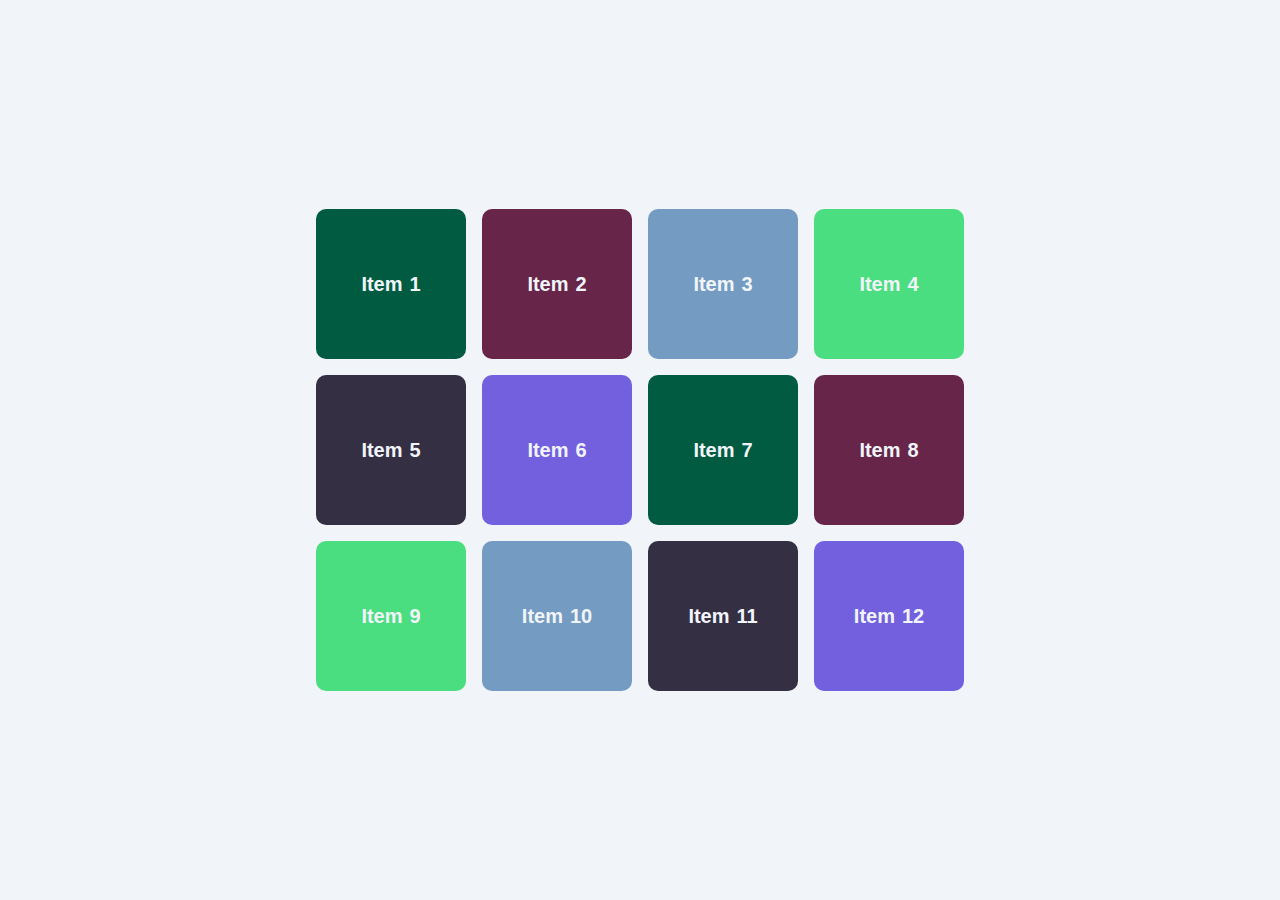
<file: index.html>
<!DOCTYPE html>
<html lang="en">

<head>
  <meta charset="UTF-8" />
  <meta http-equiv="X-UA-Compatible" content="IE=edge" />
  <meta name="viewport" content="width=device-width, initial-scale=1.0" />
  <link rel="stylesheet" href="style.css" />
  <title>Positions</title>
</head>

<body>

  <section>
    <div class="container">
      <div class="item item-1 item-one">Item 1</div>
      <div class="item item-2">Item 2</div>
      <div class="item item-3">Item 3</div>
      <div class="item item-4">Item 4</div>
      <div class="item item-5 item-five">Item 5</div>
      <div class="item item-6">Item 6</div>
      <div class="item item-7">Item 7</div>
      <div class="item item-8 item-eight">Item 8</div>
      <div class="item item-9">Item 9</div>
      <div class="item item-10">Item 10</div>
      <div class="item item-11">Item 11</div>
      <div class="item item-12">Item 12</div>
    </div>
  </section>

  <!-- <section>
    <h1>Hello, World!</h1>
  </section>
  <section>
    <h1>Hello, World!</h1>
  </section>
  <section>
    <h1>Hello, World!</h1>
  </section> -->
</body>

</html>
</file>
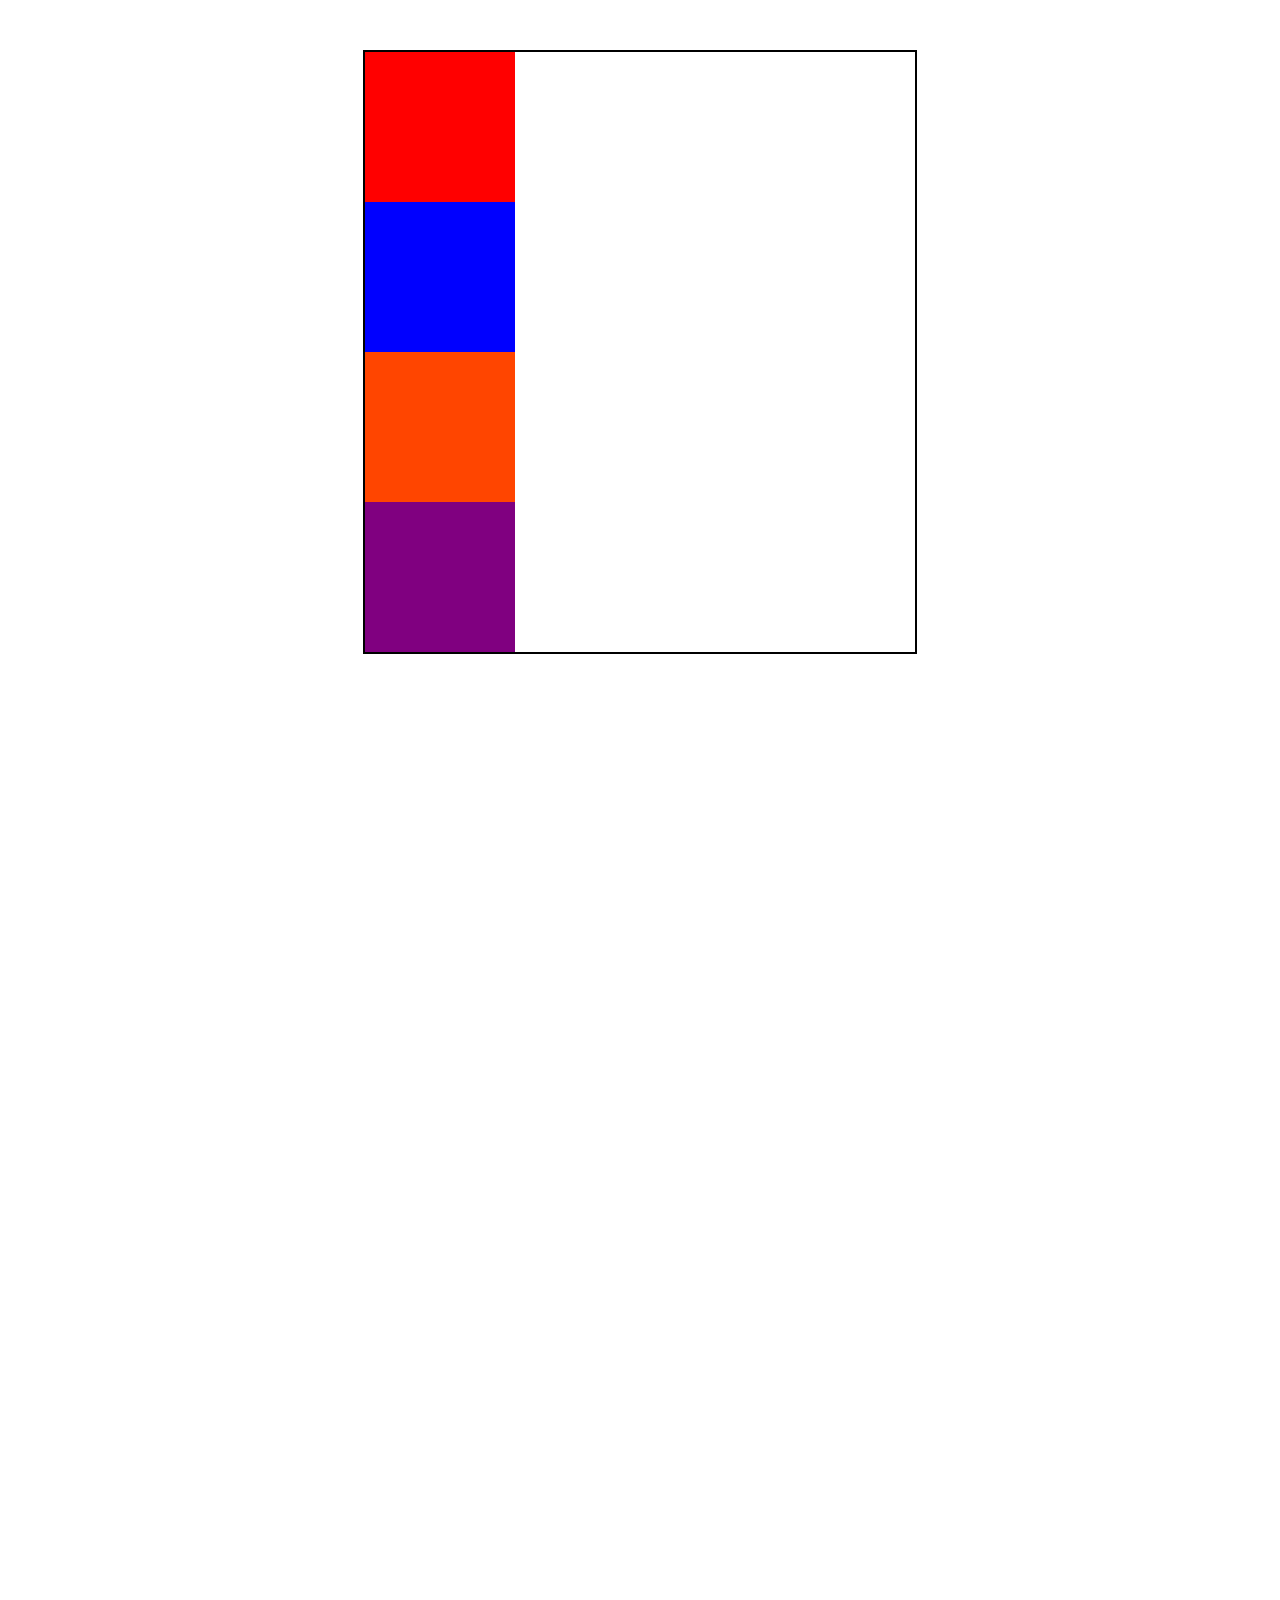
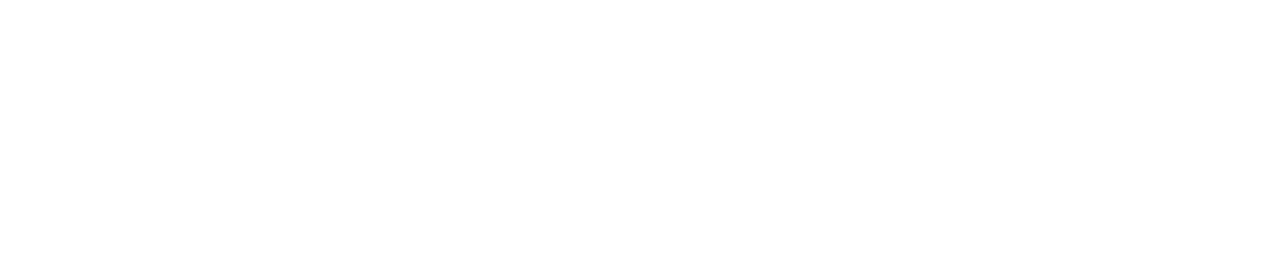
<file: Position.html>
<!DOCTYPE html>
<html lang="en">

<head>
    <meta charset="UTF-8">
    <meta name="viewport" content="width=device-width, initial-scale=1.0">
    <title>Position</title>

    <style>
        body {
            height: 200vh;
        }

        .container {
            width: 550px;
            border: 2px solid black;
            margin: 50px auto;
            position: relative;
        }

        .box {
            width: 150px;
            height: 150px;
        }

        .red {
            background-color: red;
        }

        .blue {
            background-color: blue;
            /* position: absolute;
            left: 30px; */
            /* position: fixed; */
            position: sticky;
            top: 0;
        }

        .orange {
            background-color: orangered;
        }

        .purple {
            background-color: purple;
        }
    </style>

</head>

<body>

    <div class="container">
        <div class="box red"></div>
        <div class="box blue"></div>
        <div class="box orange"></div>
        <div class="box purple"></div>
    </div>
</body>

</html>
</file>
<file: style.css>
*,
*::before,
*::after {
  box-sizing: border-box;
}

:root {
  --clr-dark: #070a12;
  --clr-light: #f1f5f9;
  --clr-accent: #1d2b53;
  --clr-lightRose: #005b41;
  --clr-green: #4ade80;
  --clr-sky: #662549;
  --clr-pink: #7360df;
  --clr-violet: #352f44;
  --clr-yellow: #749bc2;
}

body {
  margin: 0;
  padding: 0;
  line-height: 1.6;
  word-spacing: 1.4px;
  font-family: "Roboto", sans-serif;
  background-color: var(--clr-light);
  color: var(--clr-dark);
}

.sticky {
  width: 100px;
  height: 100px;
  background-color: var(--clr-lightRose);
  position: fixed;
  bottom: 0px;
}

h1 {
  font-size: 3rem;
}

section {
  height: 100vh;
  display: flex;
  justify-content: center;
  align-items: center;
}

.container {
  display: grid;
  grid-template-rows: repeat(3, 150px);
  grid-template-columns: repeat(4, 150px);
  grid-gap: 1em;
}

.item {
  width: 150px;
  height: 150px;
  display: flex;
  justify-content: center;
  align-items: center;
  border-radius: 10px;
  color: var(--clr-light);
  font-weight: 700;
  font-size: 1.25rem;
}

.item-1 {
  background-color: var(--clr-lightRose);
}

.item-2 {
  background-color: var(--clr-sky);
}

.item-3 {
  background-color: var(--clr-yellow);
}

.item-4 {
  background-color: var(--clr-green);
}

.item-5 {
  background-color: var(--clr-violet);
}

.item-6 {
  background-color: var(--clr-pink);
}

.item-7 {
  background-color: var(--clr-lightRose);
}

.item-8 {
  background-color: var(--clr-sky);
}

.item-9 {
  background-color: var(--clr-green);
}

.item-10 {
  background-color: var(--clr-yellow);
}

.item-11 {
  background-color: var(--clr-violet);
}

.item-12 {
  background-color: var(--clr-pink);
}

/* .container {
  position: relative;
  border: 5px solid red;
} */

/* .item-eight {
  position: fixed;
  top: 0;
} */
/* 
.item-five {
  position: sticky;
  top: 20px;
} */

/* .item-one {
  position: absolute;
  z-index: 1;
} */
</file>
